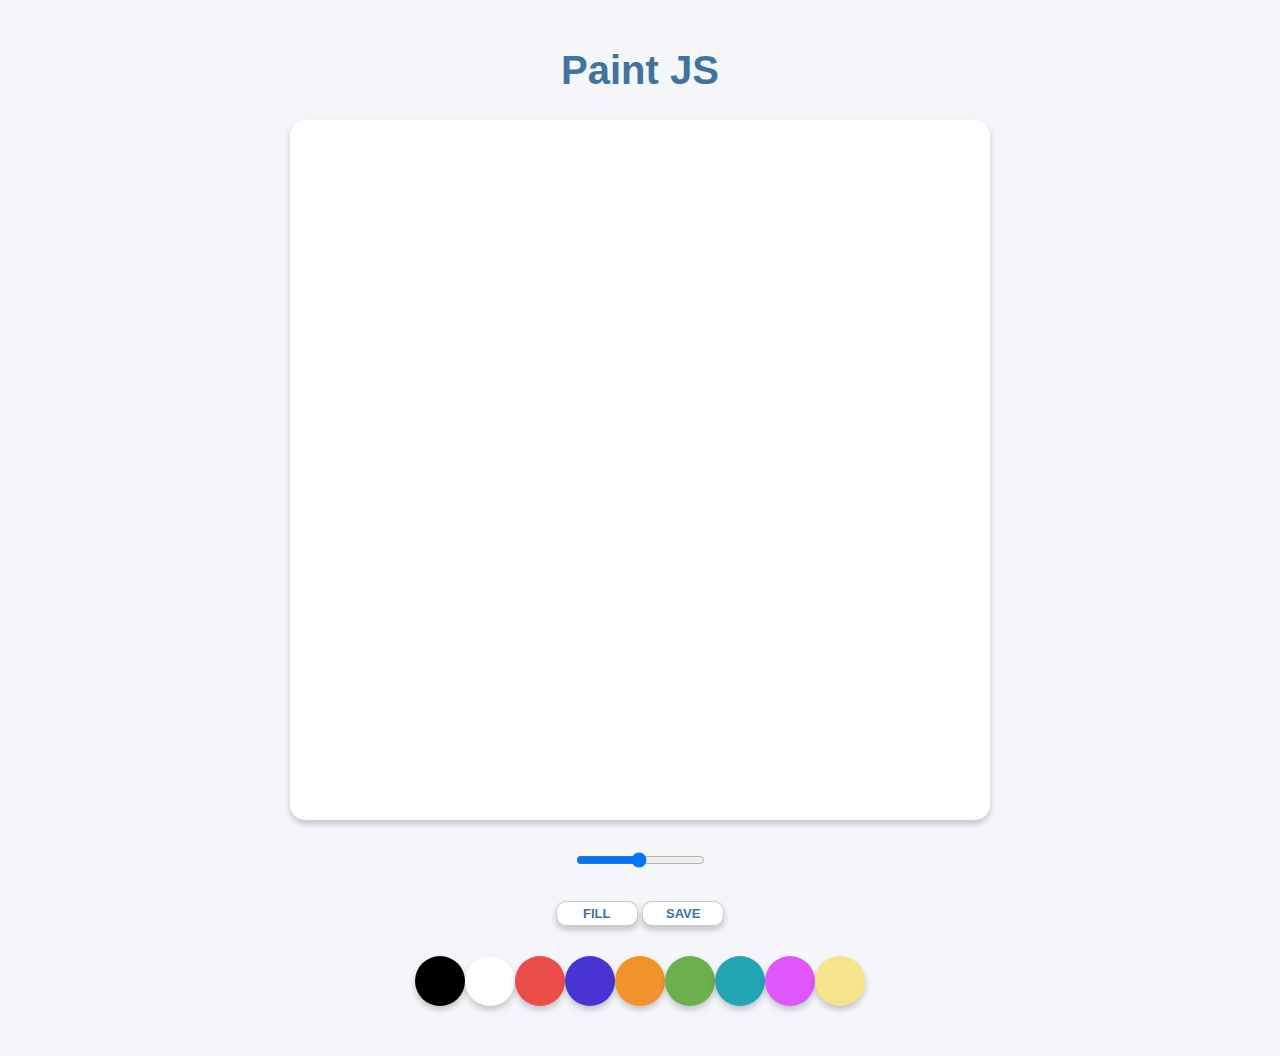
<file: vanillajs_pj02/index.html>
<!DOCTYPE html>
<html lang="en">
<head>
    <meta charset="UTF-8">
    <meta name="viewport" content="width=device-width, initial-scale=1.0">
    <meta http-equiv="X-UA-Compatible" content="ie=edge">
    <link rel="stylesheet" href="style.css" />
    
    <title>Paint.js</title>
</head>
<body>
    <h1>Paint JS</h1>
    <canvas id="jsCanvas" class="canvas"></canvas>
    <div class="controls">
        <div class="controls_range">
            <input type="range" id="jsRange"  min="0.1" max="5.0" value="2.5" step="0.1"/>
        </div>
        <div class="controls_btns">
            <button id="jsMode">Fill</button>
            <button id="jsSave">Save</button>
        </div>
        <div class="controls_colors" id="jsColors">
            <div class="controls_color jsColors" style="background-color:black"></div>
            <div class="controls_color jsColors" style="background-color:white"></div>
            <div class="controls_color jsColors" style="background-color:#eb4d4b"></div>
            <div class="controls_color jsColors" style="background-color:#4834d4"></div>
            <div class="controls_color jsColors" style="background-color:#f0932b"></div>
            <div class="controls_color jsColors" style="background-color:#6ab04c"></div>
            <div class="controls_color jsColors" style="background-color:#22a6b3"></div>
            <div class="controls_color jsColors" style="background-color:#e056fd"></div>
            <div class="controls_color jsColors" style="background-color:#f6e58d"></div>
        </div>
    </div>
    <script src="app.js"></script>
</body>
</html>
</file>
<file: vanillajs_pj02/style.css>
@import "reset.css";
body {
    background-color: #f5f6fa;
    font-family: sans-serif;
    display: flex;
    flex-direction: column;
    align-items: center;
    padding-top: 50px;
    padding: 50px 0;
    color: #40739e;
}
.canvas{
    width: 700px;
    height: 700px;
    background-color: white;
    border-radius: 15px;
    box-shadow: 0 4px 6px rgba(0, 0, 0, 0.2);
    cursor: pointer;
}
h1 {
    text-align: center;
    margin-bottom: 30px;
    font-size: 40px;
    font-weight: 900;

}
.controls {
    margin-top: 30px;
    display: flex;
    flex-direction: column;
    align-items: center;
}
.controls .controls_btns{
    margin-bottom: 30px;
}

.controls_btns button {
    all: unset;
    cursor: pointer;
    background-color: white;
    padding: 5px 0px;
    width: 80px;
    text-align: center;
    border-radius: 10px;
    box-shadow: 0 4px 6px rgba(0, 0, 0, 0.2);
    border: 1.5px solid rgba(0, 0, 0, 0.2);
    text-transform: uppercase;
    font-weight: 800;
    font-size: 13px;
}

.controls_btns button:active {
    transform: scale(0.97);
    
}
.controls_colors {
    display: flex;
}
.controls_colors .controls_color {
    width: 50px;
    height: 50px;
    border-radius: 25px;
    cursor: pointer;
    box-shadow: 0 4px 6px rgba(0, 0, 0, 0.2);
}
.controls_colors .controls_color:active{
    transform: scale(0.97);
}

.controls .controls_range {
    margin-bottom: 30px;
}
</file>
